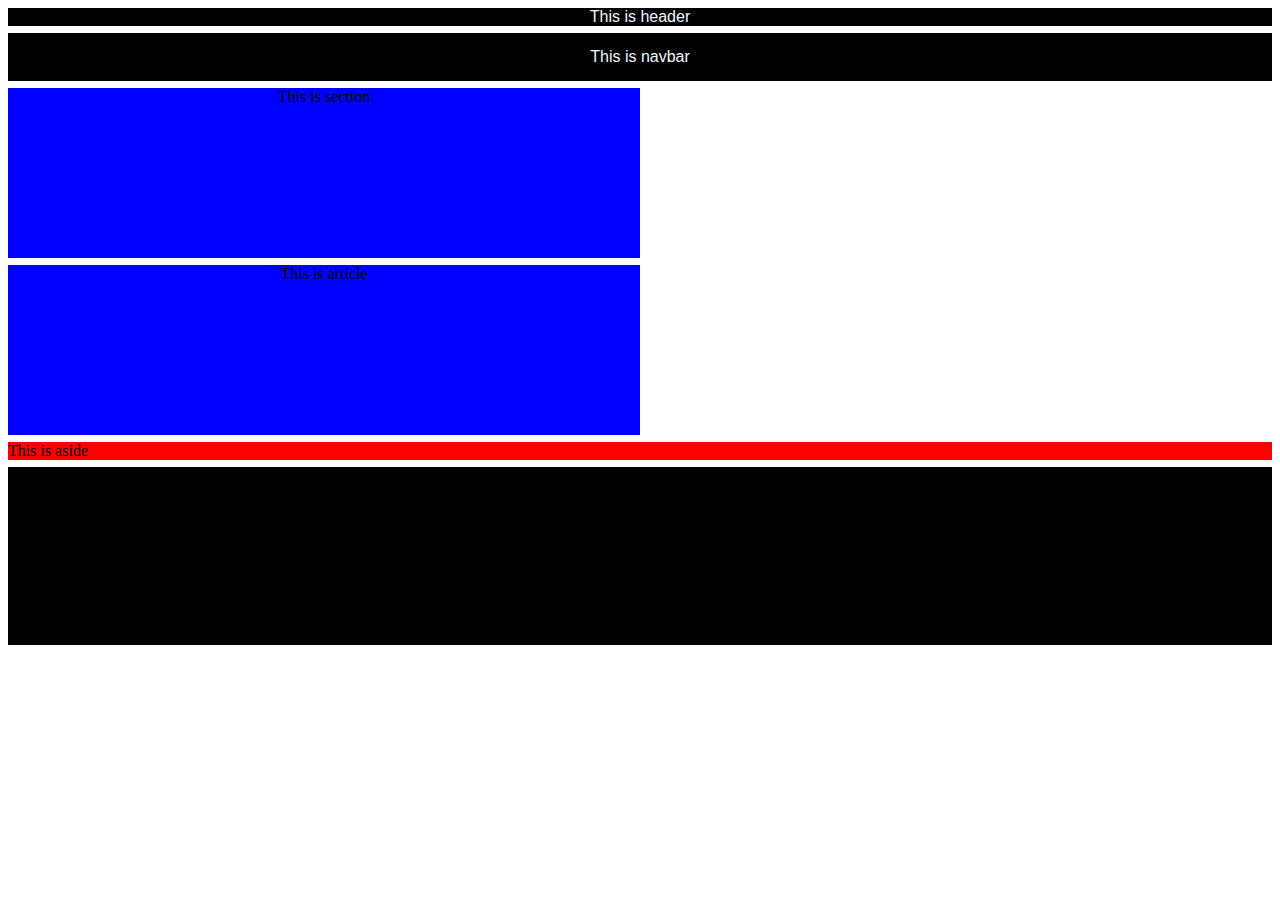
<file: page/index.html>
<!DOCTYPE html>
<html lang="en">
<head>
    <meta charset="UTF-8">
    <meta name="viewport" content="width=device-width, initial-scale=1.0">
    <title>Document</title>
</head>
<style>
    header{
        background-color: #000;
        font-family: 'Gill Sans', 'Gill Sans MT', Calibri, 'Trebuchet MS', sans-serif;
        color: aliceblue;
        text-align: center;

    }

    nav{
        margin-top: 7px;
        padding: 15px;
        text-align: center;
        background-color: #000;
        font-family: 'Gill Sans', 'Gill Sans MT', Calibri, 'Trebuchet MS', sans-serif;
        color: aliceblue;
    }

    
    section{
        background-color: blue;
        margin-top: 7px;
        width: 50%;
        height: 170px;
        text-align: center;
    }

    article{
        background-color: blue;
        margin-top: 7px;
        width: 50%;
        height: 170px; 
        text-align: center;
    }

    aside{
        background-color: red;
        margin-top: 7px;


    }
    
    footer{
        background-color: #000;
        padding: 80px;
        margin-top: 7px;
    }

</style>

<body>
    <header>This is header</header>
    
    <nav>
        This is navbar
    </nav>
    
    <section>
        This is section
    </section>
    
    <article>
        This is article
    </article>
    
    <aside>
        This is aside
    </aside>
    
    <footer>
        This is footer
    </footer>


    
</body>
</html>
</file>
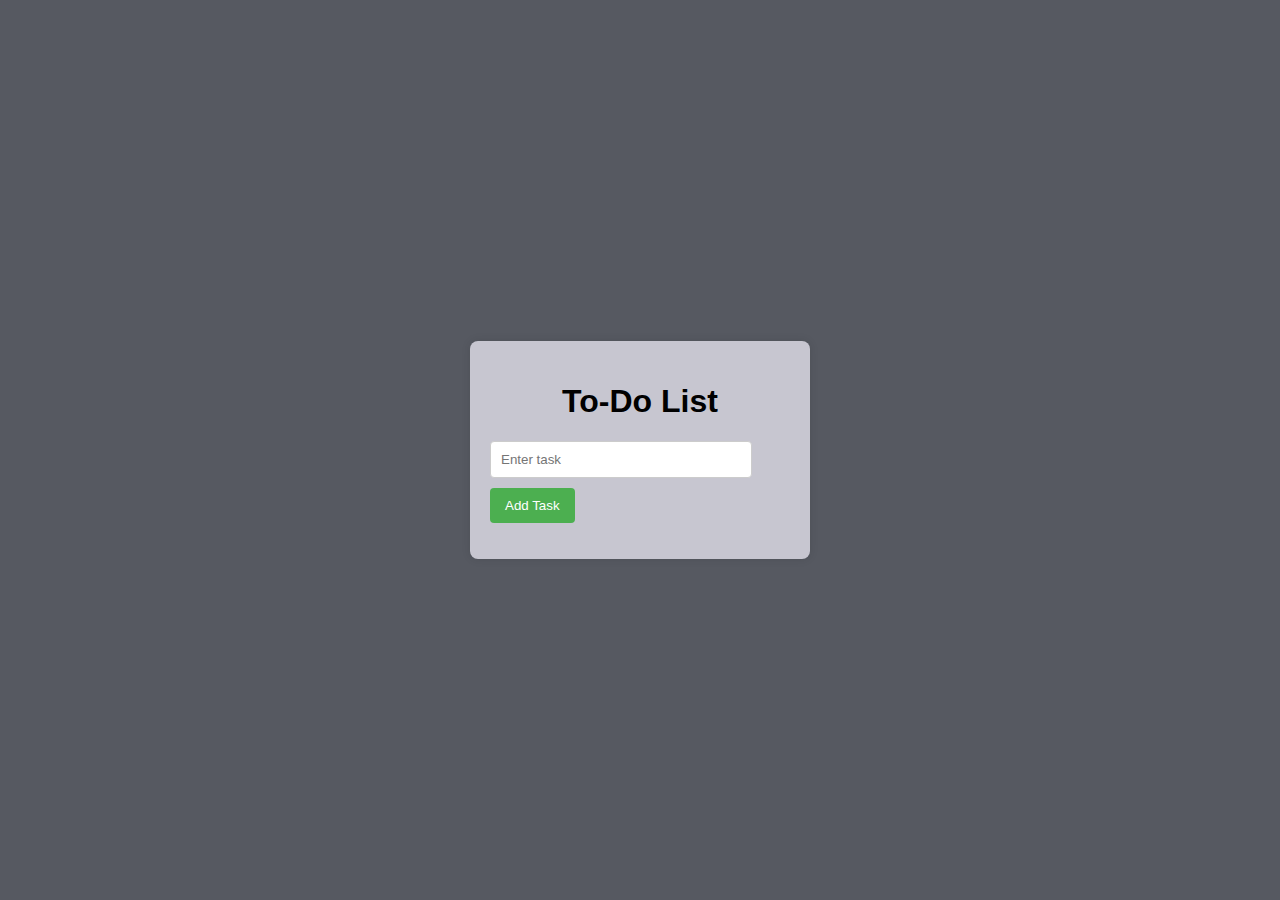
<file: todo list JS/index.html>
<!DOCTYPE html>
<html lang="en">
<head>
<meta charset="UTF-8">
<meta name="viewport" content="width=device-width, initial-scale=1.0">
<title>To-Do List</title>
<style>
    body {
        font-family: Arial, sans-serif;
        background-color: #565961;
        margin: 0;
        padding: 0;
        display: flex;
        justify-content: center;
        align-items: center;
        height: 100vh;
    }

    .container {
        background-color: #c7c6d0;
        border-radius: 8px;
        box-shadow: 0 0 10px rgba(0, 0, 0, 0.1);
        padding: 20px;
        width: 300px;
    }

    h1 {
        text-align: center;
    }

    input[type="text"] {
        width: calc(100% - 60px);

        padding: 10px;
        border-radius: 4px;
        border: 1px solid #ccc;
        margin-bottom: 10px;
    }

    button {
        padding: 10px 15px;
        background-color: #4caf50;
        color: #fff;
        border: none;
        border-radius: 4px;
        cursor: pointer;
    }

    button:hover {
        background-color: #45a049;
    }

    ul {
        list-style-type: none;
        padding: 0;
    }

    li {
        padding: 10px;
        margin-bottom: 5px;
        background-color: #f9f9f9;
        border-radius: 4px;
        display: flex;
        align-items: center;
        justify-content: space-between;
    }

    li.completed {
        background-color: #e0e0e0;
    }

    .remove-btn {
        background-color: #f44336;
        color: #fff;
        border: none;
        border-radius: 4px;
        cursor: pointer;
    }

    .remove-btn:hover {
        background-color: #e53935;
    }
</style>
</head>
<body>
    <div class="container">
        <h1>To-Do List</h1>
        <input type="text" id="taskInput" placeholder="Enter task">
        <button onclick="addTask()">Add Task</button>
        <ul id="taskList"></ul>
    </div>

    <script>
        // Function to add a new task
        function addTask() {
            var taskInput = document.getElementById("taskInput");
            var taskText = taskInput.value.trim();
            if (taskText !== "") {
                var taskList = document.getElementById("taskList");
                var newTask = document.createElement("li");
                newTask.innerHTML = '<input type="checkbox" onclick="toggleTask(this)">' + taskText + ' <button class="remove-btn" onclick="removeTask(this)">Remove</button>';
                taskList.appendChild(newTask);
                taskInput.value = "";
            }
        }

        // Function to toggle task completion
        function toggleTask(checkbox) {
            var taskItem = checkbox.parentNode;
            if (checkbox.checked) {
                taskItem.classList.add("completed");
            } else {
                taskItem.classList.remove("completed");
            }
        }

        // Function to remove a task
        function removeTask(button) {
            var taskItem = button.parentNode;
            taskItem.parentNode.removeChild(taskItem);
        }
    </script>
</body>
</html>
</file>
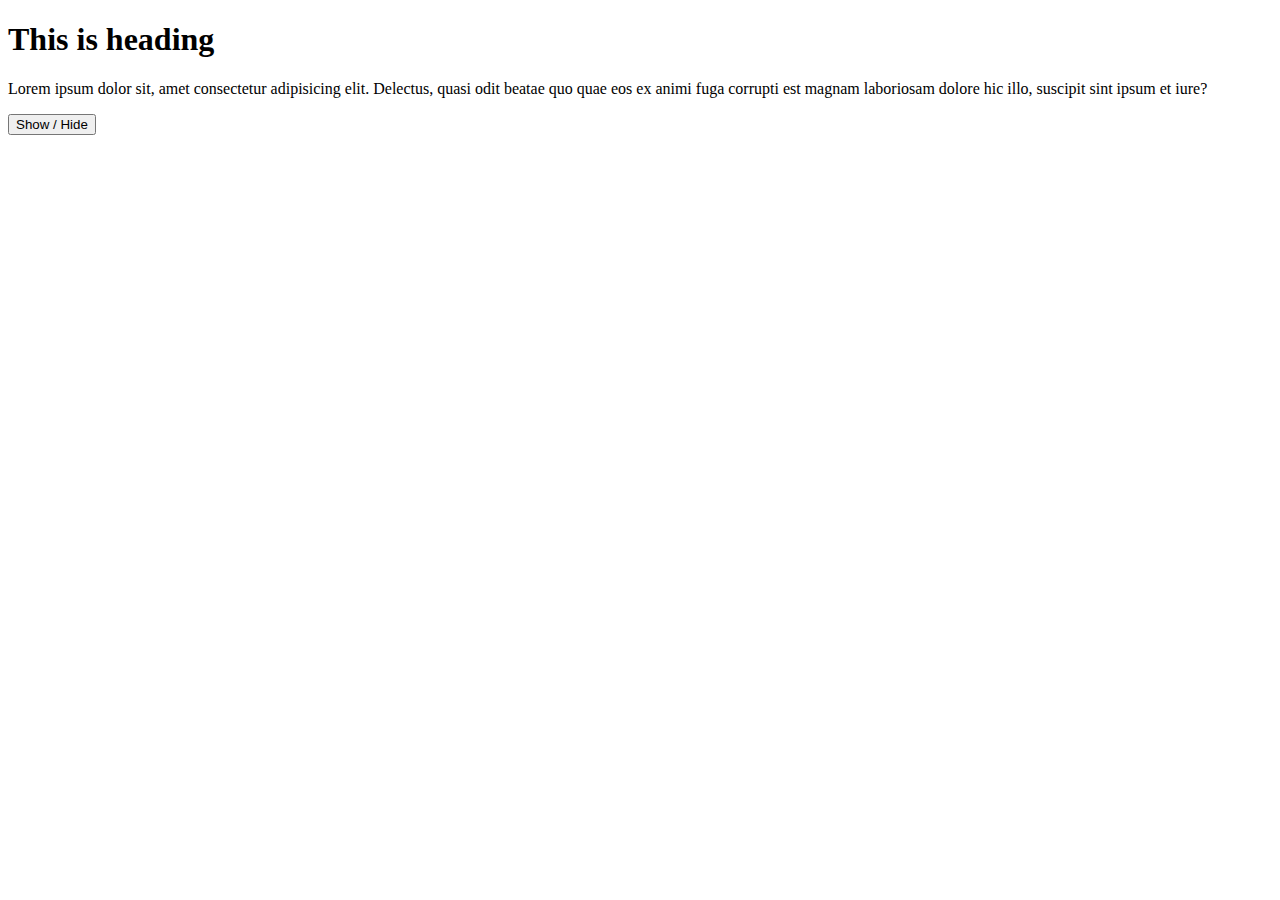
<file: events/events.html>
<!DOCTYPE html>
<html lang="en">
<head>
    <meta charset="UTF-8">
    <meta name="viewport" content="width=device-width, initial-scale=1.0">
    <title>Document</title>
</head>
<body>

    <div class="container">
        <h1>This is heading</h1>
        <p>Lorem ipsum dolor sit, amet consectetur adipisicing elit. Delectus, quasi odit beatae quo quae eos ex animi fuga corrupti 
           est magnam laboriosam dolore hic illo, suscipit sint ipsum et iure?</p>
    </div>
    <button id="btn"> Show / Hide</button>
    <script>
        let btn = document.getElementById("btn");
        let container = document.querySelector(".container");

        btn.addEventListener("click", function(){
            container.classList.toggle("hide");
        })
   
    </script>
</body>
</html>
</file>
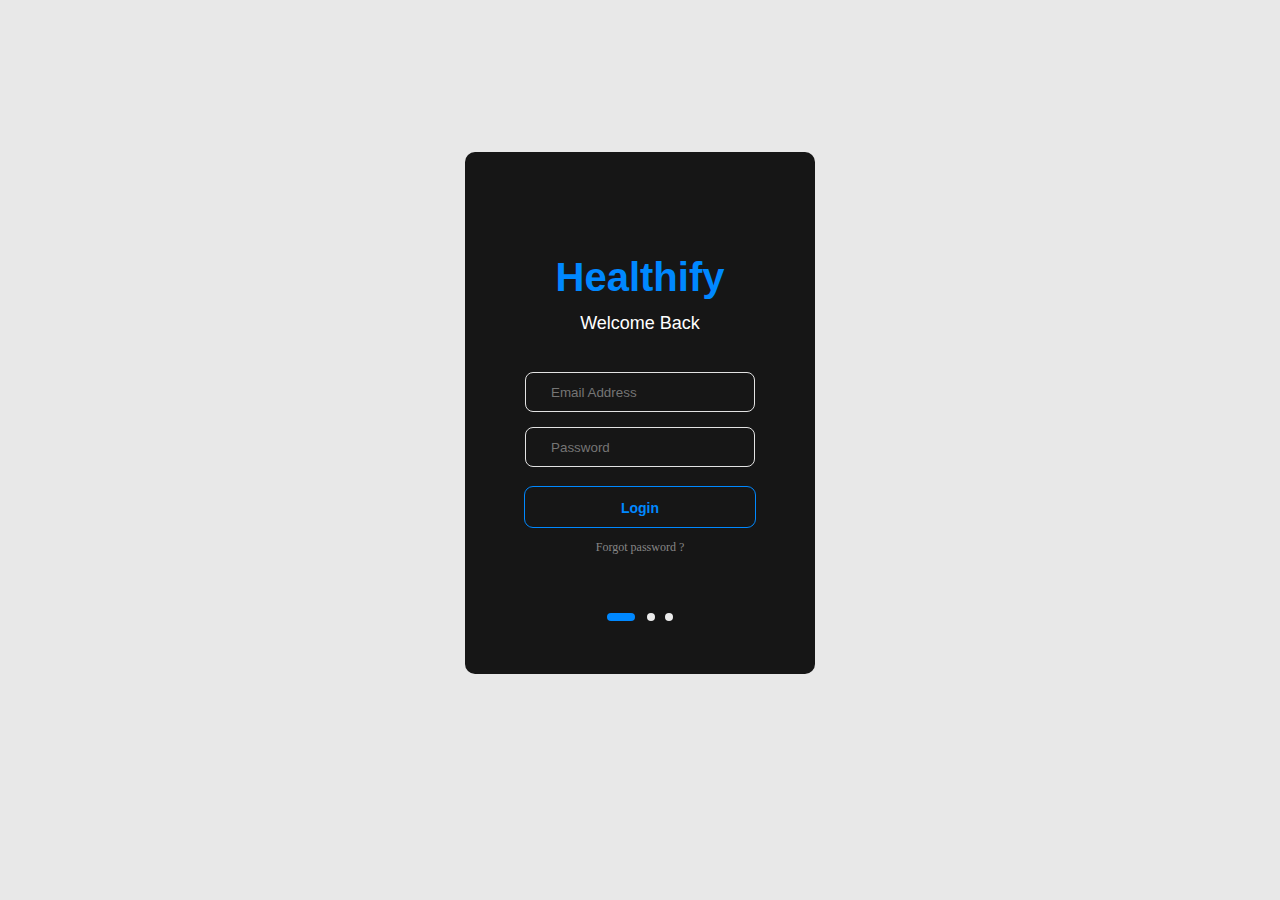
<file: webpage 1/login page/code.html>
<!DOCTYPE html>
<html lang="en">
<head>
  <meta charset="UTF-8">
  <meta name="viewport" content="width=device-width, initial-scale=1.0">
  <link rel="stylesheet" href="style.css">
</head>
<body>
  <div class="container">
    <form action="" class="form">
      <div class="form-body">

        <div class="Healthify-text">
          <div class="Healthify-text-1">Healthify</div>
          <div class="Healthify-text-2">Welcome Back</div>
        </div>

        <div class="input-area">
          <div class="form-inp">
            <input type="text" placeholder="Email Address">
          </div>
          <div class="form-inp">
            <input type="password" placeholder="Password">
          </div>
        </div>

        <div class="login-btn">
          <button class="submit-btn" type="submit">Login</button>
        </div>

        <div class="password">
          <a href="#">Forgot password ?</a>
        </div>

        <div class="bar"></div>
      </div>
    </form>
  </div>
</body>
</html>
</file>
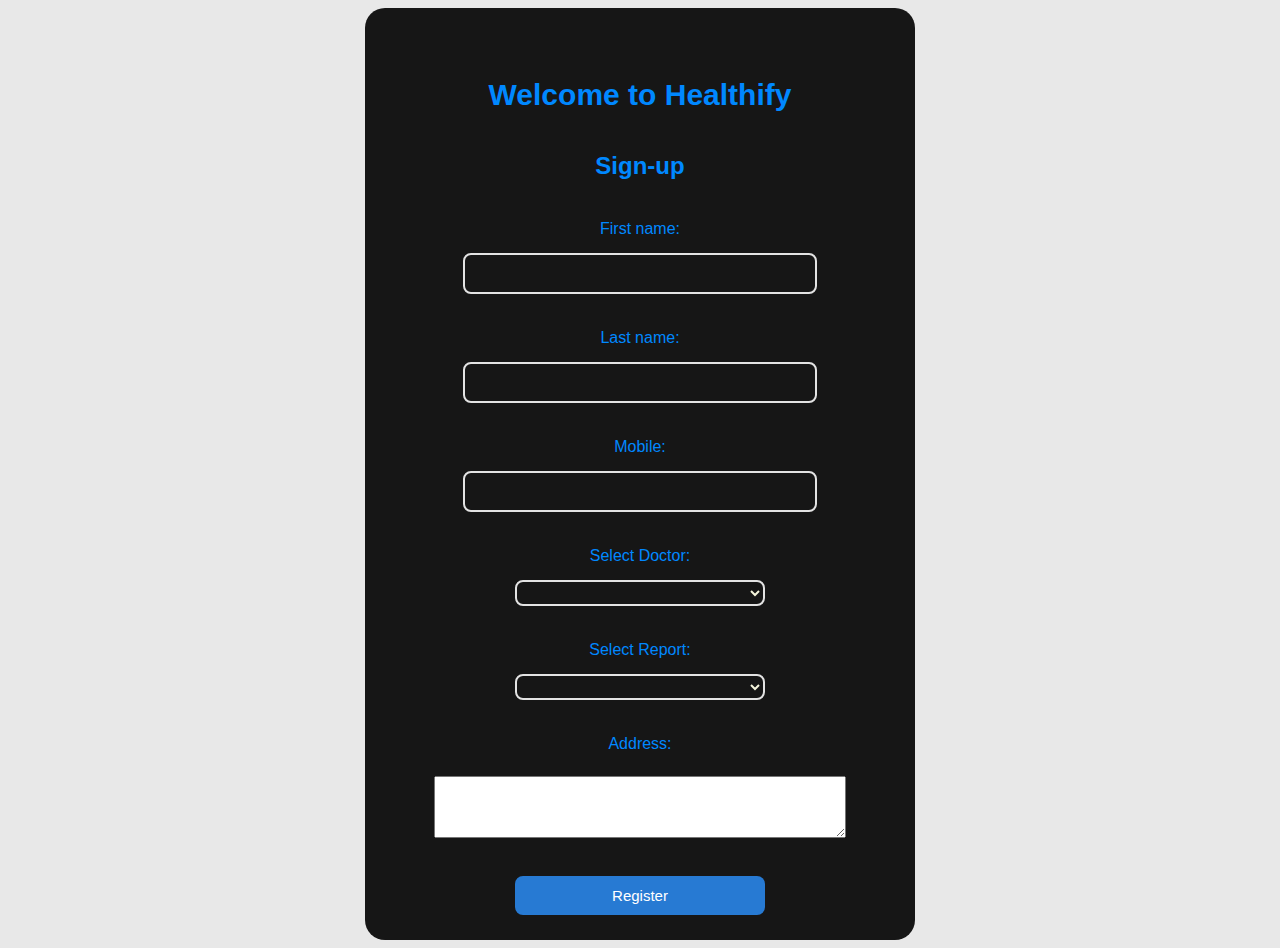
<file: webpage 1/sign-up page/code.html>
<!DOCTYPE html>
<html lang="en">
<head>
    <meta charset="UTF-8">
    <meta name="viewport" content="width=device-width, initial-scale=1.0">
    <link rel="stylesheet" type="text/css" href="style.css">
    <title>Document</title>
</head>
<body>
    
    <form class="form">
        <h1>Welcome to Healthify</h1>
        <h2>Sign-up</h2>
        <label for="fname">First name:</label><br>
        <input type="text" id="fname" name="fname"><br>
        <label for="lname">Last name:</label><br>
        <input type="text" id="lname" name="lname"><br>
        <label for="mobile">Mobile:</label><br>
        <input type="tel" id="mobile" name="mobile"><br>
        <label for="doctor">Select Doctor:</label><br>
        <select class="select" id="doctor" name="doctor">
            <option value="default">Select a Doctor...</option>
        </select><br>
        <label for="report">Select Report:</label><br>
        <select id="report" name="report">
            <option value="default">Select a Report...</option>
        </select><br>
        <label for="address">Address:</label><br>
        <textarea id="address" name="address"></textarea><br>
        <input type="submit" value="Register">
    </form>
</body>
</html>
</file>
<file: webpage 1/login page/style.css>
body {
    display: flex;
    justify-content: center;
    align-items: center;
    min-height: 90vh;
    background: #e8e8e8;
  }
  
  .form {
    display: grid;
    place-items: center;
    position: relative;
    width: 300px;
    height: 472px;
    padding: 25px;
    background-color: #161616;
    border-radius: 10px;
  }
  
  .form-body {
    position: absolute;
    top: 50%;
    right: 25px;
    left: 25px;
    width: 230px;
    margin: -156px auto 0 auto;
  }
  
  .Healthify-text {
    font-family: "Lato", sans-serif;
    text-align: center;
    line-height: 1;
  }
  
  .Healthify-text-1 {
    color: #0088ff;
    font-weight: 600;
    font-size: 40px;
  }
  
  .Healthify-text-2 {
    color: #ffffff;
    font-size: 18px;
    margin-top: 17px;
  }
  
  .input-area {
    margin-top: 40px;
  }
  
  .form-inp{
    padding: 11px 25px;
    background: transparent;
    border: 1px solid #e3e3e3;
    line-height: 1;
    border-radius: 8px;
  }
  
  .form-inp:focus {
    border: 1px solid #0088ff;
  }
  
  .form-inp:first-child {
    margin-bottom: 15px;
  }
  
  .form-inp input {
    width: 100%;
    background: none;
    font-size: 13.4px;
    color: #0088ff;
    border: none;
    padding: 0;
    margin: 0;
  }
  
  .form-inp input:focus {
    outline: none;
  }
  
  .login-btn {
    margin-top: 20px;
  }
  
  .submit-btn {
    display: block;
    width: 100%;
    color: #0088ff;
    background-color: transparent;
    font-weight: 600;
    font-size: 14px;
    margin: 0;
    padding: 14px 13px 12px 13px;
    border: 0;
    outline: 1px solid #0088ff;
    border-radius: 8px;
    line-height: 1;
    cursor: pointer;
    transition: all ease-in-out 0.3s;
  }
  
  .submit-btn:hover {
    transition: all ease-in-out 0.3s;
    background-color: #0088ff;
    color: #161616;
    cursor: pointer;
  }
  
  .password {
    font-family: Georgia, 'Times New Roman', Times, serif;
    text-align: center;
    margin-top: 10px;
  }
  
  .password a {
    color: #868686;
    font-size: 12px;
    text-decoration: none;
  }
  
  .bar {
    position: absolute;
    left: 50%;
    bottom: -22%;
    width: 28px;
    height: 8px;
    margin-left: -33px;
    background-color: #0088ff;
    border-radius: 10px;
  }
  
  .bar:before,
  .bar:after {
    content: "";
    position: absolute;
    width: 8px;
    height: 8px;
    background-color: #ececec;
    border-radius: 50%;
  }
  
  .bar:before {
    right: -20px;
  }
  
  .bar:after {
    right: -38px;
  }
</file>
<file: webpage 1/sign-up page/style.css>
body { 
    justify-content: center;
    align-items: center;
    min-height: 90vh;
    background: #e8e8e8;
  }

  .form {
    font-family: "Lato", sans-serif;
    margin: auto;
    display: grid;
    place-items: center;
    position: relative;
    color: #0088ff;
    width: 500px;
    height: fit-content;
    padding: 25px;
    background-color: #161616;
    border-radius: 20px;
  }

    h1{
    font-size: 30px;
    font-weight: bolder;
    padding: 25px;
    text-align: center;
    }

    h2{
    margin-top: -5px;    
    }

    label {
    display: block;
    margin-top: 20px;
    }

    input[type="text"], input[type="tel"], select {
    padding: 11px 50px;
    margin: -3px;
    height: 15px;
    width: 250px;
    font-size: 15px;
    text-align: center;
    color: beige;
    background: transparent;
    border: 2px solid #e3e3e3;
    border-radius: 8px;
    }

    .select{
    padding: 11px 50px;    
    height: 15px;
    width: 250px;    
    }

    textarea {
    width: 80%;
    padding: 5px;
    margin-top: 5px;
    height: 50px;
    font-size: 17px;
    font-family: "Lato", sans-serif;
    }
 
    input[type="submit"] {
    width: 50%;
    padding: 11px 50px;
    margin-top: 20px;
    background-color: #277ad3;
    font-family: "Lato", sans-serif;
    font-size: 15px;
    color: white;
    border: none;
    border-radius: 8px;
    }

    input[type="submit"]:hover {
    color: #161616;
    background-color: beige;
    }
</file>
